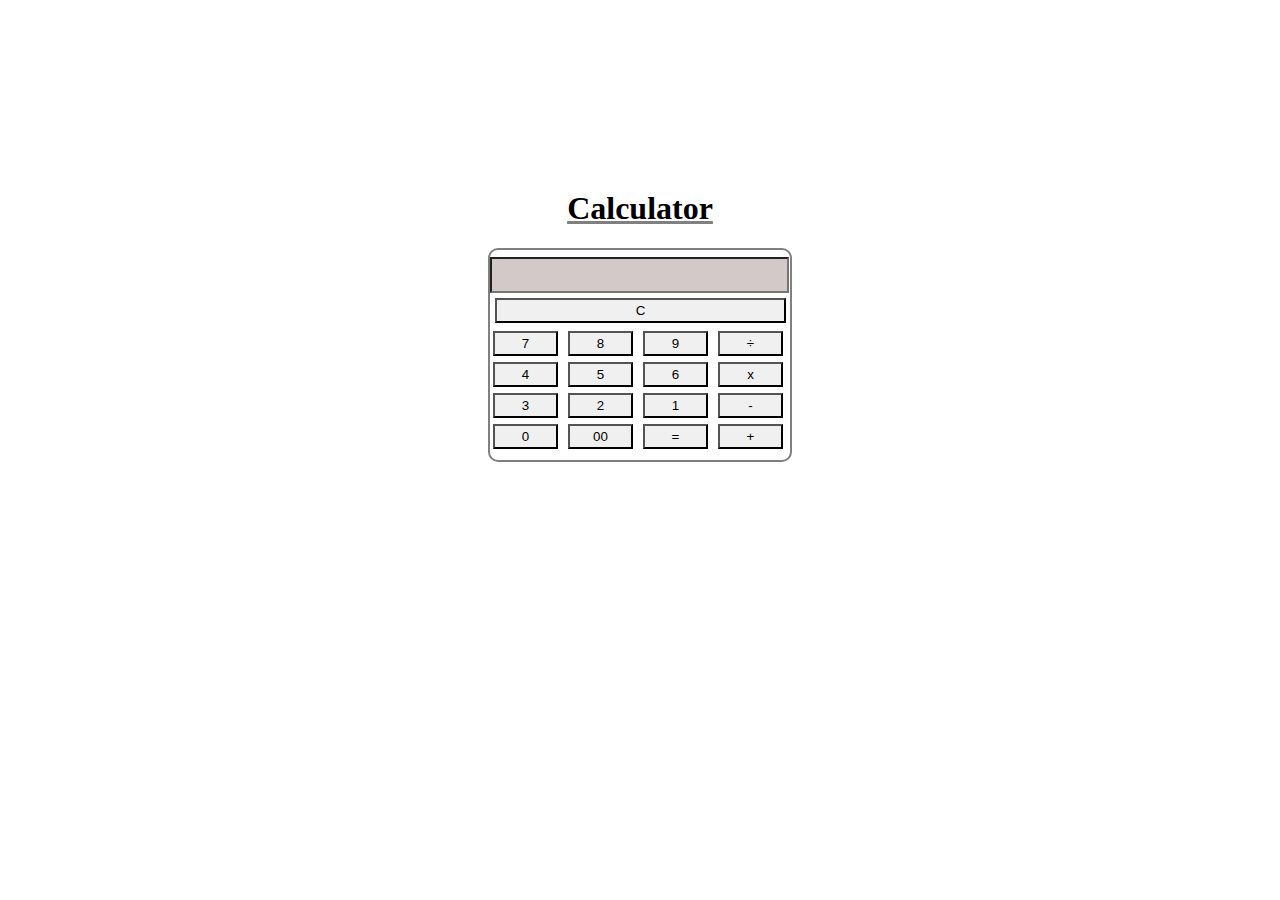
<file: Assignment 3/index.html>
<!DOCTYPE html>
<html lang="en">
<head>
    <meta charset="UTF-8">
    <meta name="viewport" content="width=device-width, initial-scale=1.0">
    <title>Calculator</title>
    <link rel="stylesheet" href="style.css">
</head>
<body>
    <h1>Calculator</h1>
    <div class="main">
        <div >
            <input type="text" class="result" id="result">
        </div>
        <div>
            <button class="clearbtn" onclick="clearresult()">C</button>
        </div>
        <div>
            <button class="btn" onclick="getnumber('7')">7</button>
            <button class="btn" onclick="getnumber('8')">8</button>
            <button class="btn" onclick="getnumber('9')">9</button>
            <button class="btn" onclick="getnumber('/')">&divide;</button>
        </div>
        <div>
            <button class="btn" onclick="getnumber('4')">4</button>
            <button class="btn" onclick="getnumber('5')">5</button>
            <button class="btn" onclick="getnumber('6')">6</button>
            <button class="btn" onclick="getnumber('*')">x</button>
        </div>
        <div>
            <button class="btn" onclick="getnumber('3')">3</button>
            <button class="btn" onclick="getnumber('2')">2</button>
            <button class="btn" onclick="getnumber('1')">1</button>
            <button class="btn" onclick="getnumber('-')">-</button>
        </div>
        <div>
            <button class="btn" onclick="getnumber('0')">0</button>
            <button class="btn" onclick="getnumber('00')">00</button>
            <button class="btn" onclick="getresult()">=</button>
            <button class="btn" onclick="getnumber('+')">+</button>
        </div>
    </div>

</body>
<script src="app.js"></script>
</html>
</file>
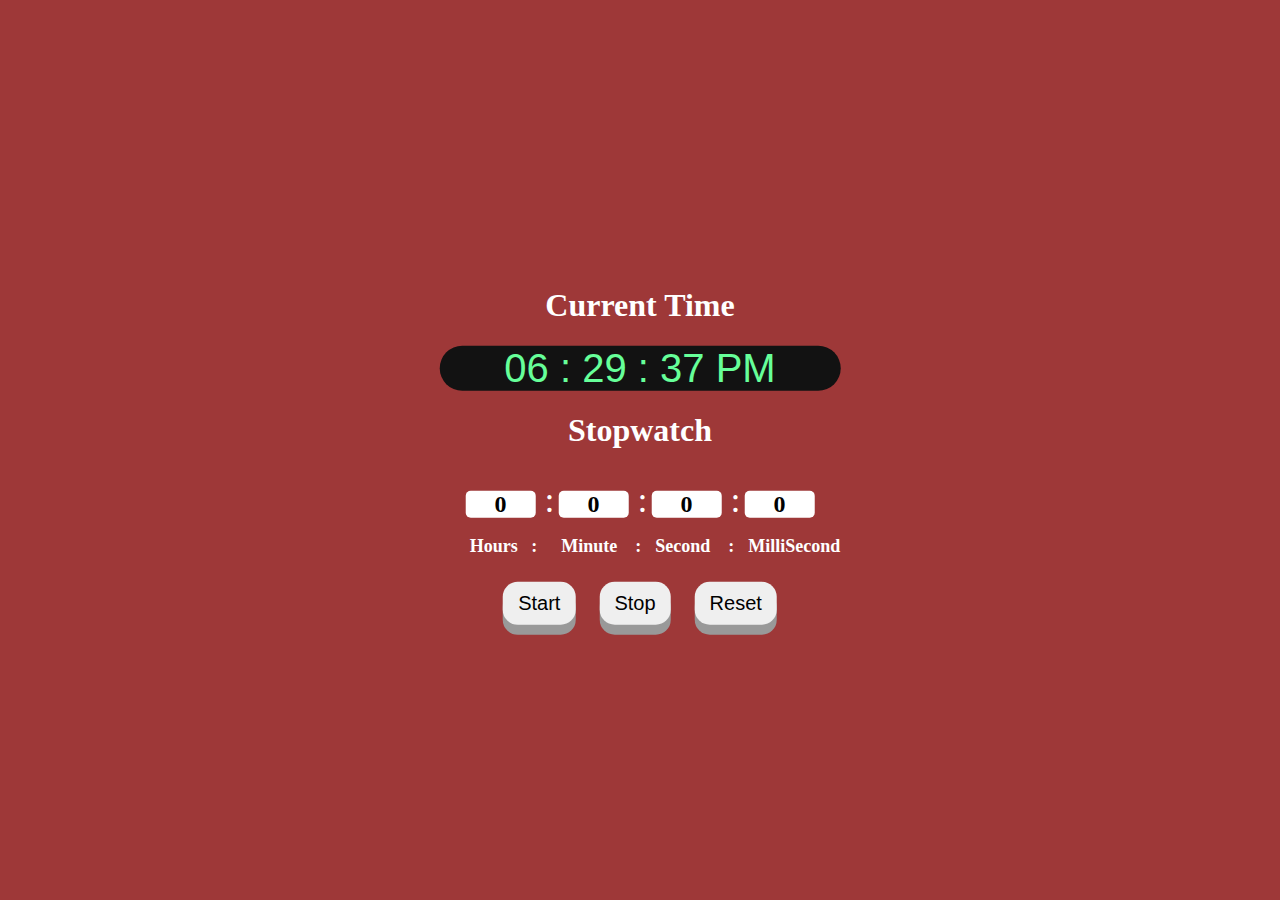
<file: Assignment 4/index.html>
<!DOCTYPE html>
<html lang="en">
<head>
    <meta charset="UTF-8">
    <meta name="viewport" content="width=device-width, initial-scale=1.0">
    <title>Stopwatch</title>
    <link rel="stylesheet" href="style.css">

</head>
<body>
    <div class="area">
        <div><h1>Current Time</h1></div>
        <div id="clock"></div>
    
    <div><h1>Stopwatch</h1></div>
    <div class="met">
    <h2 id="hr">0</h2><p> :</p> 
    <h2 id="min">0</h2><p> :</p>
    <h2 id="sec">0</h2><p> :</p>
    <h2 id="msec">0</h2>
    </div>
    <div class="name">
        <h2 style="padding-left: 30px;">Hours &ensp;:</h2>
        <h2 style="padding-left: 20px;">Minute &ensp; :</h2>
        <h2 style="padding-left: 10px;">Second &ensp; :</h2>
        <h2 style="padding-left: 10px;">MilliSecond</h2>
        </div>
    <div>
        <button id="start" onclick="start()" class="button">Start</button>
        <button id="stop" onclick="stop()" class="button">Stop</button>
        <button id="reset" onclick="reset()" class="button">Reset</button>
    </div></div>
    <script src="app.js"></script>
</body>
</html>
</file>
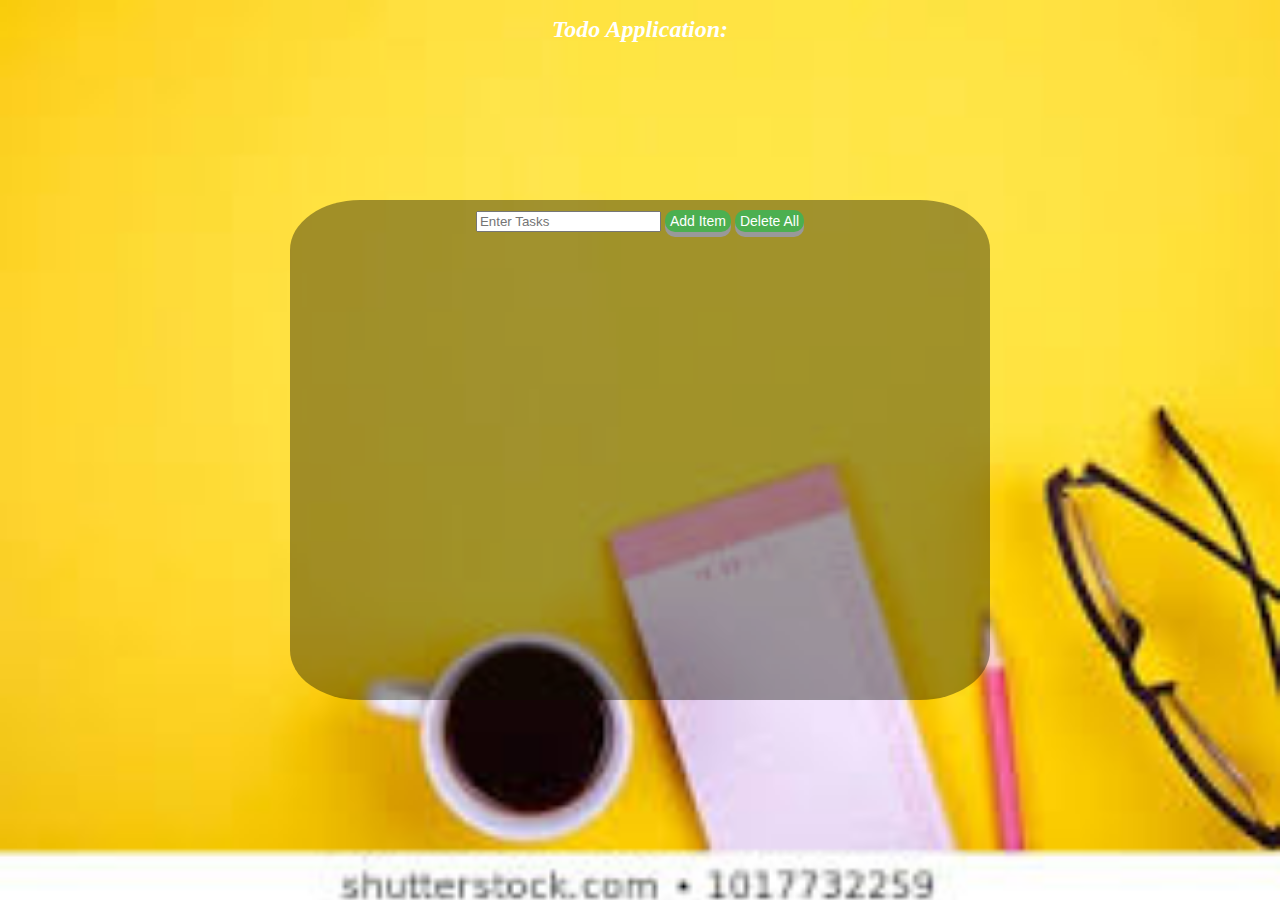
<file: Assignment 6/index.html>
<!DOCTYPE html>
<html lang="en">
<head>
    <meta charset="UTF-8">
    <meta name="viewport" content="width=device-width, initial-scale=1.0">
    <title>Assignment 10(To do App)</title>
    <link rel="stylesheet" href="style.css">
</head>
<body>
    <h1>Todo Application:</h1>
    <div id="todo">
    <div id="top">
        <input placeholder="Enter Tasks" type="text" id="todoItem">
        <button onclick="addTodo()">Add Item</button>
        <button onclick="dAll()">Delete All</button>
    </div> 
    <div id="todoItems">
       <table id="list">


       </table>
    </div>
</div>

   <script src="app.js"></script> 
</body>
</html>
</file>
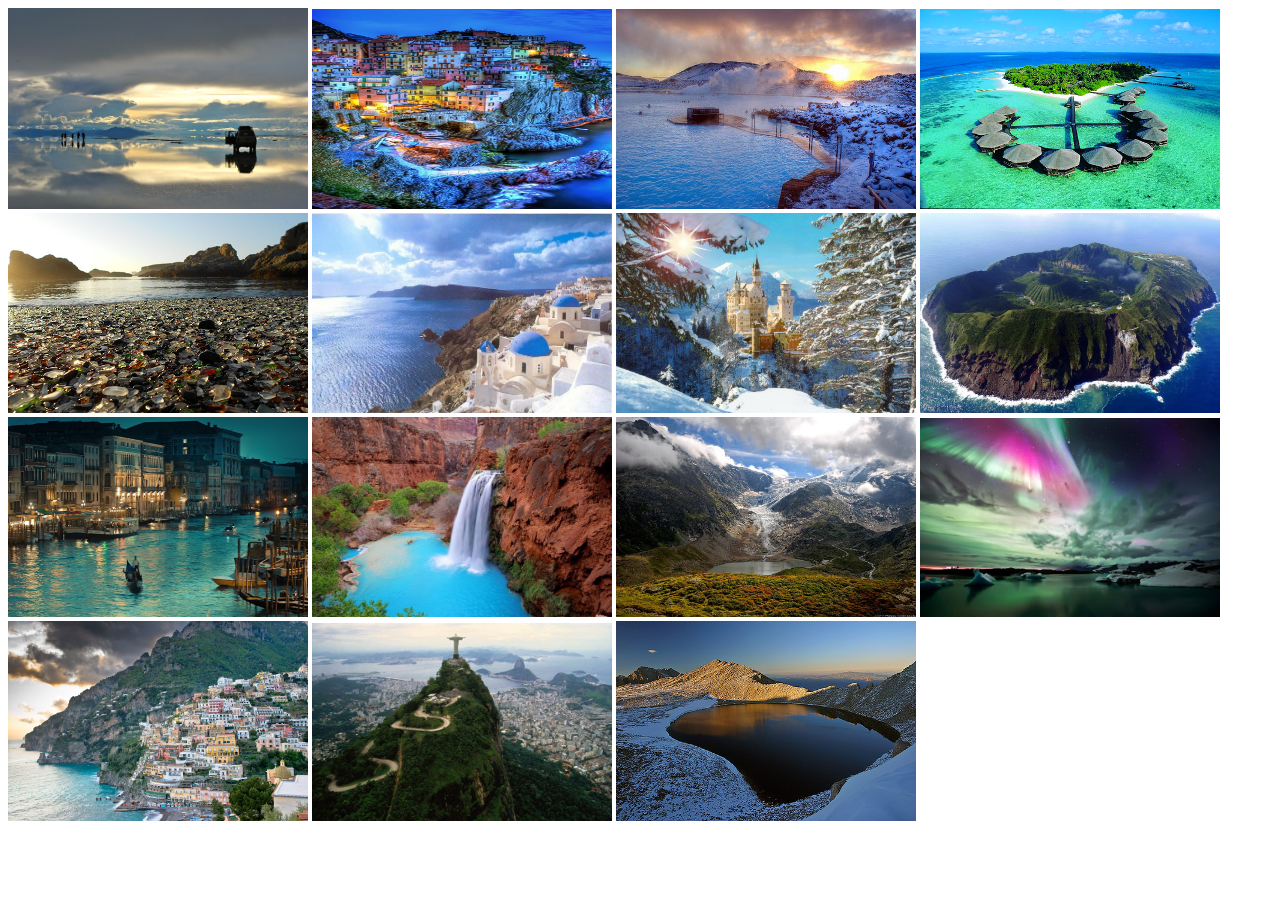
<file: Assignment 5/Js Chapter 1-67/Chapter 52-57/modal.html>
<!DOCTYPE html>
<html lang="en">

<head>
    <title>Modal</title>
    <style>
        .format {

            width: 250px;
            height: 230px;

        }


        /* Modal starts */

        /* The Modal (background) */

        .modal {
            display: none;
            position: fixed;
            z-index: 500;
            padding-top: 100px;
            left: 0;
            top: 0;
            width: 100%;
            height: 100%;
            overflow: auto;
            background-color: rgba(0, 0, 0, 0.3);
            text-align: center;
        }

        /* Modal Content (image) */

        .modal-content {
            margin: auto;
            display: block;
            width: 40%;
            max-width: 1000px;
            height: 400px;
            max-height: 800px;
        }

        /* Add Animation - Zoom in the Modal */

        .modal-open {
            animation-name: zoomIn;
            animation-duration: 0.6s;
        }

        @keyframes zoomIn {
            from {
                transform: scale(0)
            }
            to {
                transform: scale(1)
            }
        }

        .modal-close {
            animation-name: zoomOut;
            animation-duration: 0.6s;
        }

        @keyframes zoomOut {
            from {
                transform: scale(1)
            }
            to {
                transform: scale(0)
            }
        }



        /* The Close Button */

        .close {
            position: absolute;
            top: 50px;
            right: 10%;
            color: #f1f1f1;
            font-size: 40px;
            font-weight: normal;
            transition: 0.3s;
        }

        .close:hover,
        .close:focus {
            color: #bbb;
            text-decoration: none;
            cursor: pointer;
        }
        

        /* modal ends */'
        
        
    </style>
</head>

<body>

    <!-- Modal work -->
    <div id="modal" class="modal">
        <span class="close" id="modal-close" onclick="onClosedImagModal()">&times;</span>
        <img class="modal-content" id="modal-img">
        <div >
            <button onclick="zoomin()" >+</button>
        <button onclick="zoomout()" >-</button>
    
        </div>
        </div>
    <!-- <h2>Hint:</h2>
    <p>You can add and remove class like this</p>
    <p>
        var modal = document.getElementById('modal');
    </p>
    <ul>
        <li>
            modal.classList.add('modal-open')
        </li>
        <li>
            modal.classList.remove('modal-close');
        </li>
    </ul>
    <hr>

    <ol>
        <li>
            Add modal.html style and html codes in your file
        </li>
        <li>
            Create an array of all images paths.
        </li>
        <li>
            Loop through array and display all images in browser using innerHTML.
        </li>
        <li>
            Add onclick function on each image.
        </li>
        <li>
            On image Function definition get modal using id and assign it to a variable,
            <br> And on that variable
            <ul>
                <li>
                    Add class 'modal-open'
                </li>
                <li>
                    Remove class 'modal-close'
                </li>
                <li>
                    Add style to display block
                </li>
                <li>
                    Assign image path to src
                </li>
            </ul>
        </li>
        <li>

            On Modal Close Function definition "onClosedImagModal()" get modal using id and assign it to a variable,
            <br> And on that variable
            <ul>
                <li>
                    Add class 'modal-close'
                </li>
                <li>
                    Remove class 'modal-open'
                </li>
                <li>
                    Set this line in end of function
                    <br /> setTimeout(()=>{ modal.style.display = "none"; }, 550)
                </li>
        </li>
    </ol> -->


    <img src="" alt="Salar de Uyuni, Bolivia" id="1" style="width:100%;max-width:300px" onclick="onOpenImagModal(this)">
    <img src="" alt="Cinque Terre, Rio Maggiore, Italy" id="2" style="width:100%;max-width:300px; height:200px;" onclick="onOpenImagModal(this)">
    <img src="" alt="Blue Lagoon, Iceland" id="3" style="width:100%;max-width:300px" onclick="onOpenImagModal(this)">
    <img src="" alt="Maldives" id="4" style="width:100%;max-width:300px; height: 200px;" onclick="onOpenImagModal(this)">
    <img src="" alt="Glass Beach, California, USA" id="5" style="width:100%;max-width:300px; height: 200px;" onclick="onOpenImagModal(this)">
    <img src="" alt="Santorini, Greece " id="6" style="width:100%;max-width:300px; height: 200px;" onclick="onOpenImagModal(this)">
    <img src="" alt="Neuschwanstein Castle, Germany" id="7" style="width:100%;max-width:300px; height: 200px;" onclick="onOpenImagModal(this)">
    <img src="" alt="Aogashima Volcano, Japan" id="8" style="width:100%;max-width:300px; height: 200px;" onclick="onOpenImagModal(this)">
    <img src="" alt="Venice, Italy" id="9" style="width:100%;max-width:300px; height: 200px;" onclick="onOpenImagModal(this)">
    <img src="" alt="Havasu Falls, Grand Canyon, Arizona, USA" id="10" style="width:100%;max-width:300px; height: 200px;" onclick="onOpenImagModal(this)">
    <img src="" alt="Swiss Alps, Switzerland" id="11" style="width:100%;max-width:300px; height: 200px;" onclick="onOpenImagModal(this)">
    <img src="" alt="Iceland" id="12" style="width:100%;max-width:300px" onclick="onOpenImagModal(this)">
    <img src="" alt="Positano, Almalfi Coast, Italy" id="13" style="width:100%;max-width:300px" onclick="onOpenImagModal(this)">
    <img src="" alt="Rio de Janeiro, Brazil" id="14" style="width:100%;max-width:300px" onclick="onOpenImagModal(this)">
    <img src="" alt="Aansu lake, Pakistan" id="15" style="width:100%;max-width:300px" onclick="onOpenImagModal(this)">
   <script src="app.js"></script>
</body>

</html>
</file>
<file: Assignment 3/style.css>
.main{
    border: 2px solid grey ;
    border-radius: 10px;
    margin: auto;
    width: 300px;
    height: 210px;
    
}
.result{
    width: 97%;
    background-color: rgb(211, 201, 201);
    height: 30px;
    margin-top: 7px;
    font-size: 20px;

}
.clearbtn{
    width: 97%;
    background-color: rgb(240, 240, 240);
    margin-top: 5px;
    margin-bottom: 5px;
    height: 25px;
    margin-left: 5px;
}
.btn{
    background-color: rgb(240, 240, 240);
    width: 65px;
    margin: 3px;
    height: 25px;
}
h1{
    text-align: center;
    margin-top: 15%;
    text-decoration: underline solid grey;
}
</file>
<file: Assignment 4/style.css>
.met>h2{
    display: inline-block;
    color: black;
    width: 70px;
    background-color: white;
    border-radius: 5px;

}
h1{
    color: white ;
}
body{
    background-color:rgb(158, 56, 56);
    text-align: center;
}
.met>p{
    display: inline;
    color: white;
    font-size: 36px;
}
.name>h2{
    display: inline-block;
    color: white;
    font-size: 18px;
    margin-top: -10px;
}
.name>p{
    display: inline;
    color: white;
    font-size: 20px;
}
.button{
    display: inline-block;
  padding: 10px 15px;
  font-size: 20px;
  cursor: pointer;
  text-align: center;
  text-decoration: none;
  outline: none;
  color: #fff;
  transition-duration: 0.4s;
  border : none;
  border-radius: 15px;
  box-shadow: 0 10px #999;
  cursor: pointer;
  color: black;
  margin: 10px;
}
.button:hover {background-color: #4CAF50;
    color: white;}

.button:active {
  background-color: #3e8e41;
  box-shadow: 0 5px #666;
  transform: translateY(8px);
}
.area{
    position: absolute;
    top: 50%;
   left: 50%;
   transform: translate(-50%,-50%);
}






@import url('https://fonts.googleapis.com/css?family=Orbitron');


#clock {
  font-family: 'Orbitron', sans-serif;
  color: #66ff99;
  font-size: 40px;
  text-align: center;
  background-color: #121212;
  border-radius: 35px;
  /* padding-top: 40px;
  padding-bottom: 40px; */
}
</file>
<file: Assignment 6/style.css>
body{
    text-align: center;
    background-image: url(download.jpg);
    background-repeat: no-repeat;
    background-size: cover;
}
#todo{
    position: absolute;
    left: 50%;
    top: 50%;
    transform: translate(-50%,-50%);
    width: 700px;
    background-color: rgba(13, 14, 0, 0.39);
    color: white;
    height: 500px;
    border-radius: 10%;
    overflow-x: auto;
    overflow-y : auto;
}
#top{
    margin-top: 10px;
}
#todoItems{
    color: rgb(222, 154, 231);
    font-weight: bold;
    font-family: Verdana, Geneva, Tahoma, sans-serif;
    font-size: 1.2em;
    text-align: center;
}
h1{
    color: white;
    font-weight: bold;
    font-family: Georgia, 'Times New Roman', Times, serif;
    font-size: 1.5em;
    text-align: center;
    font-style: italic;
}
#list{
    
    margin-left: auto;
    margin-right: auto;
}
button {
    display: inline-block;
    padding: 3px 5px;
    font-size: 14px;
    cursor: pointer;
    text-align: center;
    text-decoration: none;
    outline: none;
    color: white;
    background-color: #4CAF50;
    border: none;
    border-radius: 10px;
    box-shadow: 0 5px #999;
  }
  
  button:hover {background-color: #3e8e41}
  
  button:active {
    background-color: #3e8e41;
    box-shadow: 0 5px #666;
    transform: translateY(4px);
  }
</file>
